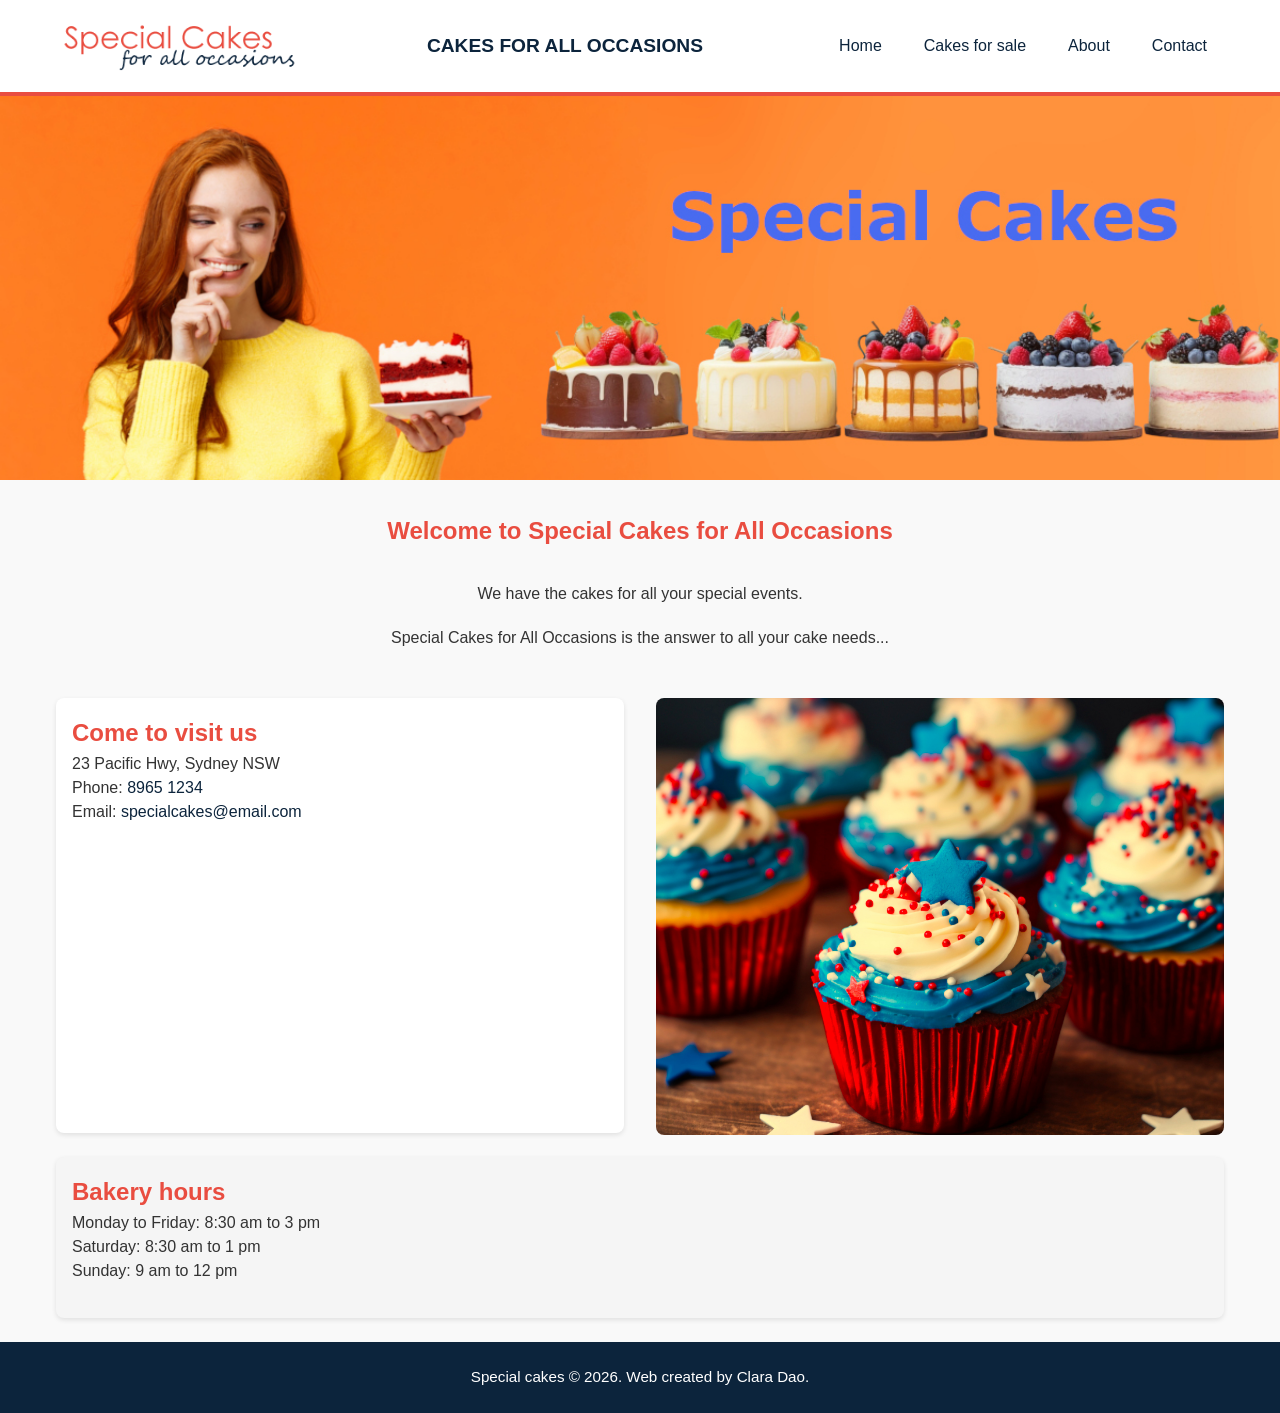
<file: index.html>
<!DOCTYPE html>
<html lang="en">

<head>
    <meta charset="UTF-8">
    <meta name="viewport" content="width=device-width, initial-scale=1.0">
    <title>Special Cakes</title>
    <link rel="stylesheet" href="css/style.css">
</head>

<body>

    <!-- HEADER -->
    <header>
        <div class="header-top">

            <!-- Logo -->
            <div class="logo">
                <a href="index.html">
                    <img src="images/logo.png" alt="Special Cakes logo">
                </a>
            </div>

            <!-- Title -->
            <div class="main-title">
                <a href="index.html">
                    <h2>CAKES FOR ALL OCCASIONS</h2>
                </a>
            </div>

            <!-- Navigation -->
            <nav>
                <ul>
                    <li><a href="index.html">Home</a></li>
                    <li><a href="cakes_for_sale.html">Cakes for sale</a></li>
                    <li><a href="about_us.html">About</a></li>
                    <li><a href="contact_us.html">Contact</a></li>
                </ul>
            </nav>

        </div>
    </header>

    <!-- BANNER -->
    <div class="banner">
        <img src="images/Home_page/1.1.home_banner_1200.jpg" 
             alt="Special Cakes banner showing cakes and promotional text">
    </div>

<main>

    <!-- Welcome -->
    <section class="welcome">
        <h1>Welcome to Special Cakes for All Occasions</h1>
        <p class="lead">We have the cakes for all your special events.</p>
        <p>Special Cakes for All Occasions is the answer to all your cake needs...</p>
    </section>

    <!-- Content -->
    <section class="content">
        <!-- LEFT COLUMN - Chỉ giữ Visit Us -->
        <div class="box-left">
            <div class="visit-us">
                <h2>Come to visit us</h2>
                <p>
                    23 Pacific Hwy, Sydney NSW<br>
                    Phone: <a href="tel:89651234">8965 1234</a><br>
                    Email: <a href="mailto:specialcakes@email.com">specialcakes@email.com</a>
                </p>

                <!-- <div class="map">
                    <iframe src="https://www.google.com/maps?q=23+Pacific+Hwy,+Sydney+NSW&output=embed" 
                            width="100%" height="250" style="border:0;" allowfullscreen="" loading="lazy"></iframe>
                </div> -->
<div class="map">
    <iframe 
        src="https://www.google.com/maps?q=23+Pacific+Hwy,+Sydney+NSW&output=embed"
        width="600" 
        height="250" 
        style="border:0; width: 100%;" 
        allowfullscreen="" 
        loading="lazy">
    </iframe>
</div>
            </div>
        </div>

        <!-- RIGHT COLUMN -->
        <div class="box-right">
            <img src="images/Home_page/1.2.home_large_image_975.jpg" 
                 alt="Delicious cakes display">
        </div>
    </section>

    <!-- Bakery Hours - Đặt riêng full width -->
    <section class="bakery-hours">
        <h2>Bakery hours</h2>
        <p>
            Monday to Friday: 8:30 am to 3 pm <br>
            Saturday: 8:30 am to 1 pm <br>
            Sunday: 9 am to 12 pm
        </p>
    </section>

</main>

    <!-- FOOTER -->
    <footer class="footer">
        <div class="container">
            <p>Special cakes © 2026. Web created by Clara Dao.</p>
        </div>
    </footer>

</body>
</html>
</file>
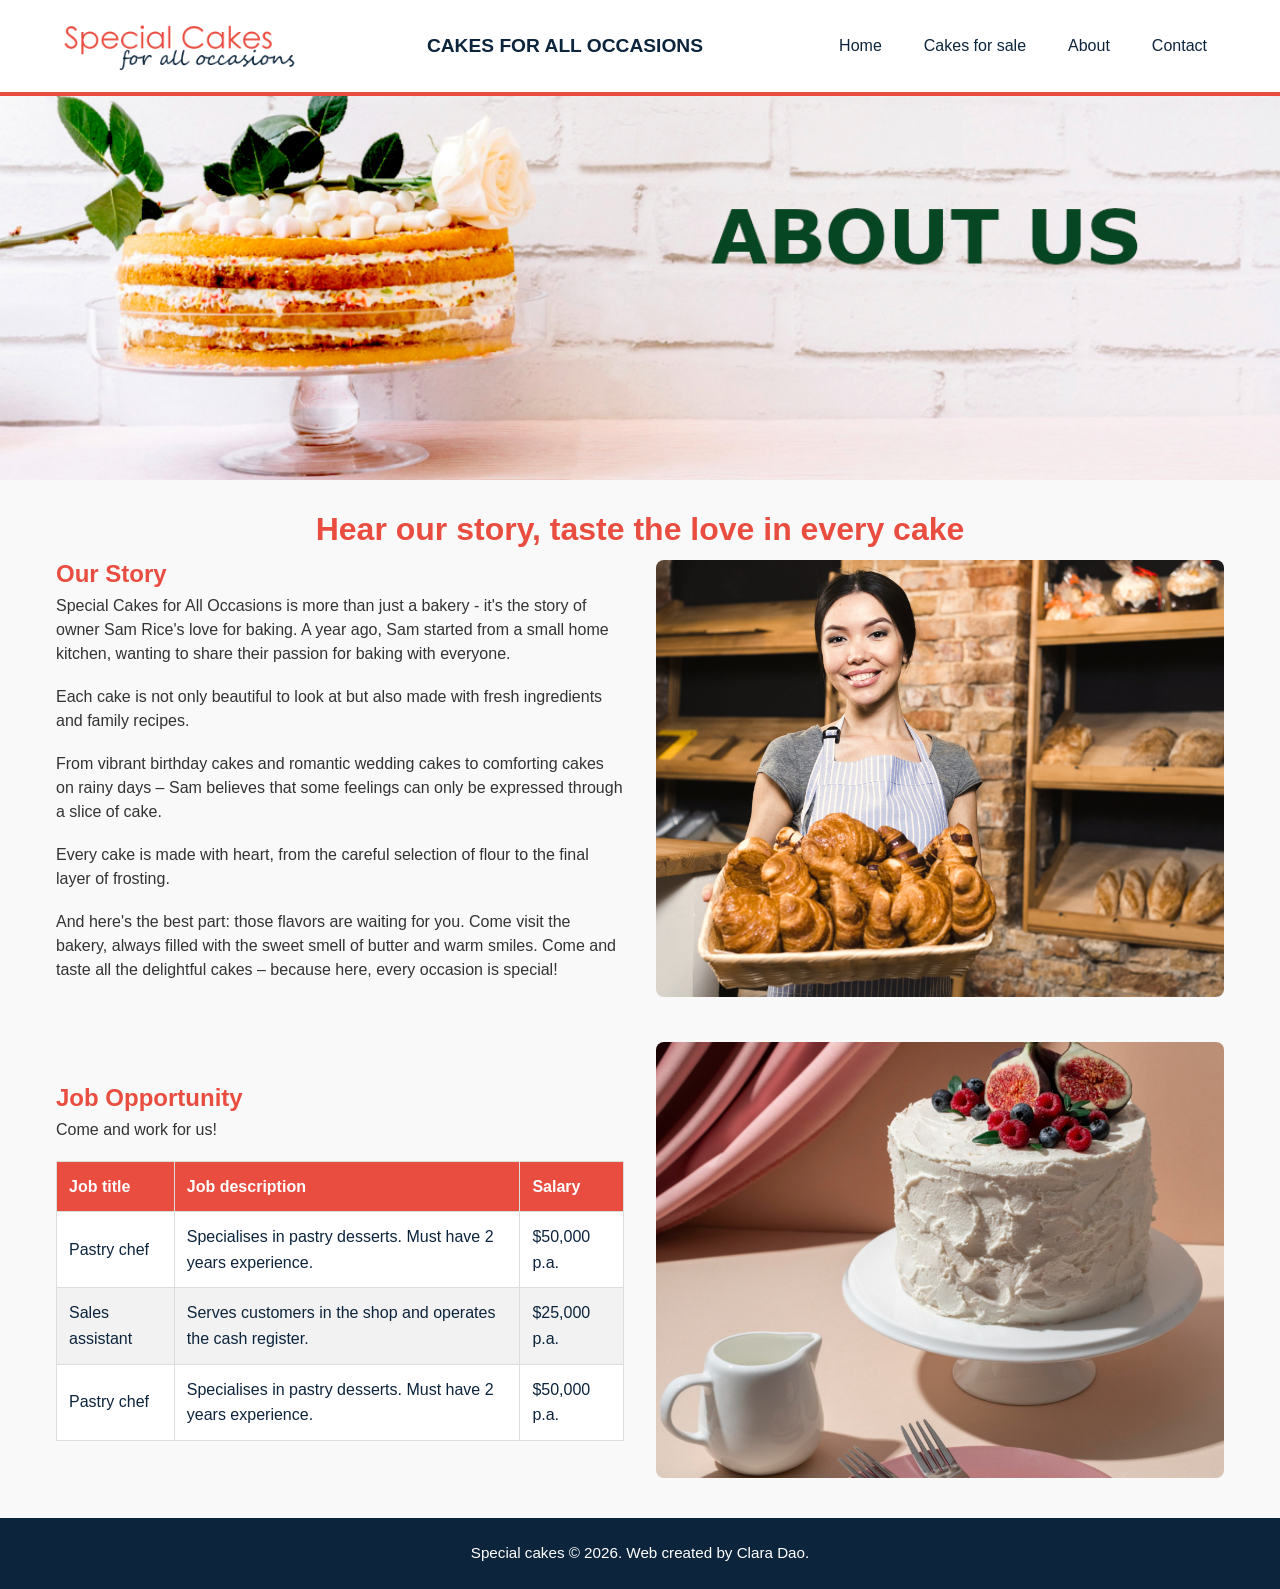
<file: about_us.html>
<!DOCTYPE html>
<html lang="en">

<head>
    <meta charset="UTF-8">
    <meta name="viewport" content="width=device-width, initial-scale=1.0">
    <title>Special Cakes About page</title>
    <link rel="stylesheet" href="css/style.css">
</head>

<body>

    <!-- HEADER -->
    <header>
        <div class="header-top">

            <!-- Logo -->
            <div class="logo">
                <a href="index.html">
                    <img src="images/logo.png" alt="Special Cakes logo">
                </a>
            </div>

            <!-- Title -->
            <div class="main-title">
                <a href="index.html">
                    <h2>CAKES FOR ALL OCCASIONS</h2>
                </a>
            </div>

            <!-- Navigation -->
            <nav>
                <ul>
                    <li><a href="index.html">Home</a></li>
                    <li><a href="cakes_for_sale.html">Cakes for sale</a></li>
                    <li><a href="about_us.html">About</a></li>
                    <li><a href="contact_us.html">Contact</a></li>
                </ul>
            </nav>

        </div>
    </header>

    <!-- BANNER -->
    <div class="banner">
        <img src="images/About_us/3.1.aboutus_banner_1200.jpg"
             alt="Big banner showing cakes and promotional text">
    </div>

<main>

<h1>Hear our story, taste the love in every cake</h1>

  <!-- SECTION 1: OUR STORY -->
  <section class="section section-story">
    
    <!-- LEFT: TEXT -->
    <div class="box text-box">
      <h2>Our Story</h2>
      <p>Special Cakes for All Occasions is more than just a bakery - it's the story of owner Sam Rice's love for baking. A year ago, Sam started from a small home kitchen, wanting to share their passion for baking with everyone. </p>
      <p>Each cake is not only beautiful to look at but also made with fresh ingredients and family recipes.</p>
      <p>From vibrant birthday cakes and romantic wedding cakes to comforting cakes on rainy days – Sam believes that some feelings can only be expressed through a slice of cake.</p>
      <p>Every cake is made with heart, from the careful selection of flour to the final layer of frosting.</p>
      <p>And here's the best part: those flavors are waiting for you. Come visit the bakery, always filled with the sweet smell of butter and warm smiles. Come and taste all the delightful cakes – because here, every occasion is special!</p>
      
    </div>

    <!-- RIGHT: IMAGE -->
    <div class="box image-box">
      <img src="images/About_us/3.2.about_large_image_975.jpg" alt="Baker holding bread">
    </div>

  </section>


  <!-- SECTION 2: Job Opportunity -->
  <section class="section section-jobs">

    <!-- LEFT: TABLE -->
    <div class="box text-box">
      <h2>Job Opportunity</h2>
       <p>Come and work for us!</p>

      <table>
        <thead>
          <tr>
            <th>Job title</th>
            <th>Job description</th>
            <th>Salary</th>
          </tr>
        </thead>

        <tbody>
          <tr>
            <td>Pastry chef</td>
            <td>Specialises in pastry desserts. Must have 2 years experience.</td>
            <td>$50,000 p.a.</td>
          </tr>

          <tr>
            <td>Sales assistant</td>
            <td>Serves customers in the shop and operates the cash register.</td>
            <td>$25,000 p.a.</td>
          </tr>

          <tr>
            <td>Pastry chef</td>
            <td>Specialises in pastry desserts. Must have 2 years experience.</td>
            <td>$50,000 p.a.</td>
          </tr>
        </tbody>
      </table>
    </div>

    <!-- RIGHT: IMAGE -->
    <div class="box image-box">
      <img src="images/Cake_for_sale/2.4.flavouredcake_975.jpg" alt="Cake">
    </div>

  </section>

</main>

<!-- FOOTER -->
<footer class="footer">
    <div class="container">
        <p>Special cakes © 2026. Web created by Clara Dao.</p>
    </div>
</footer>

</body>
</html>
</file>
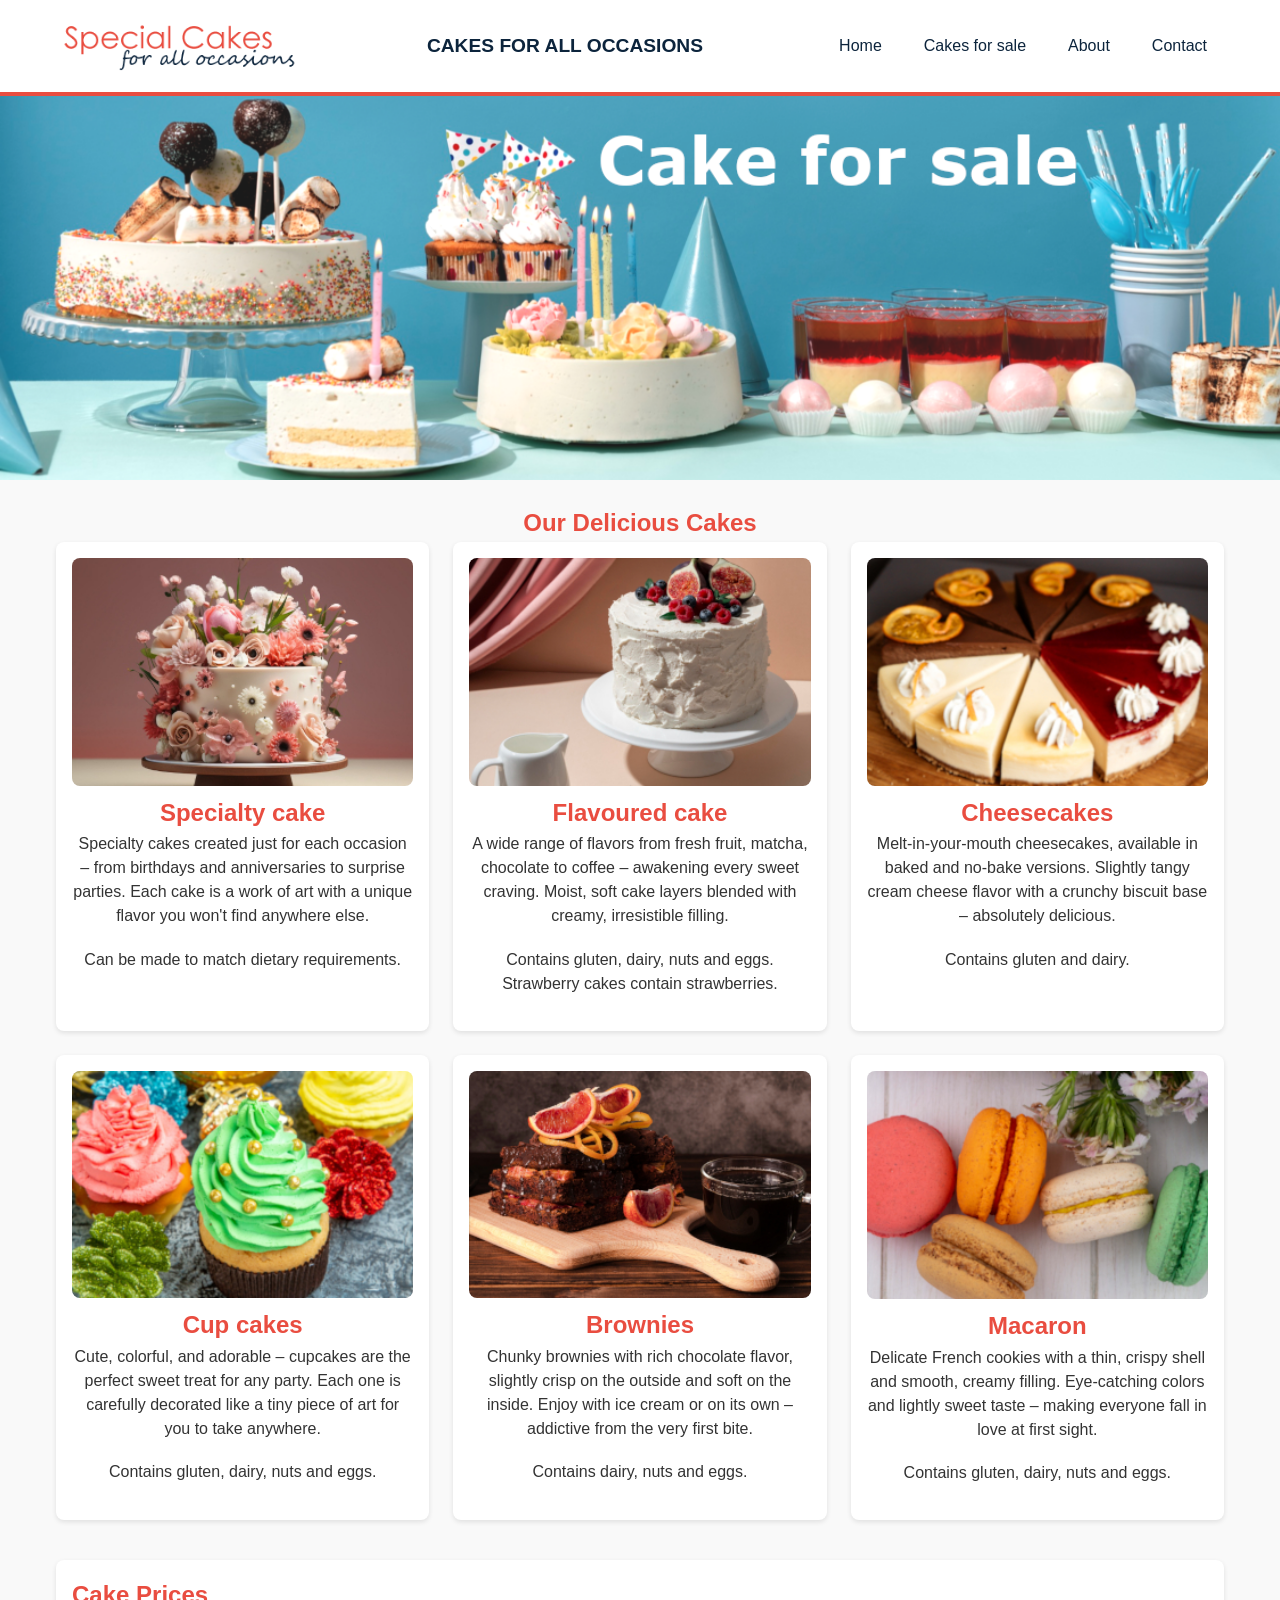
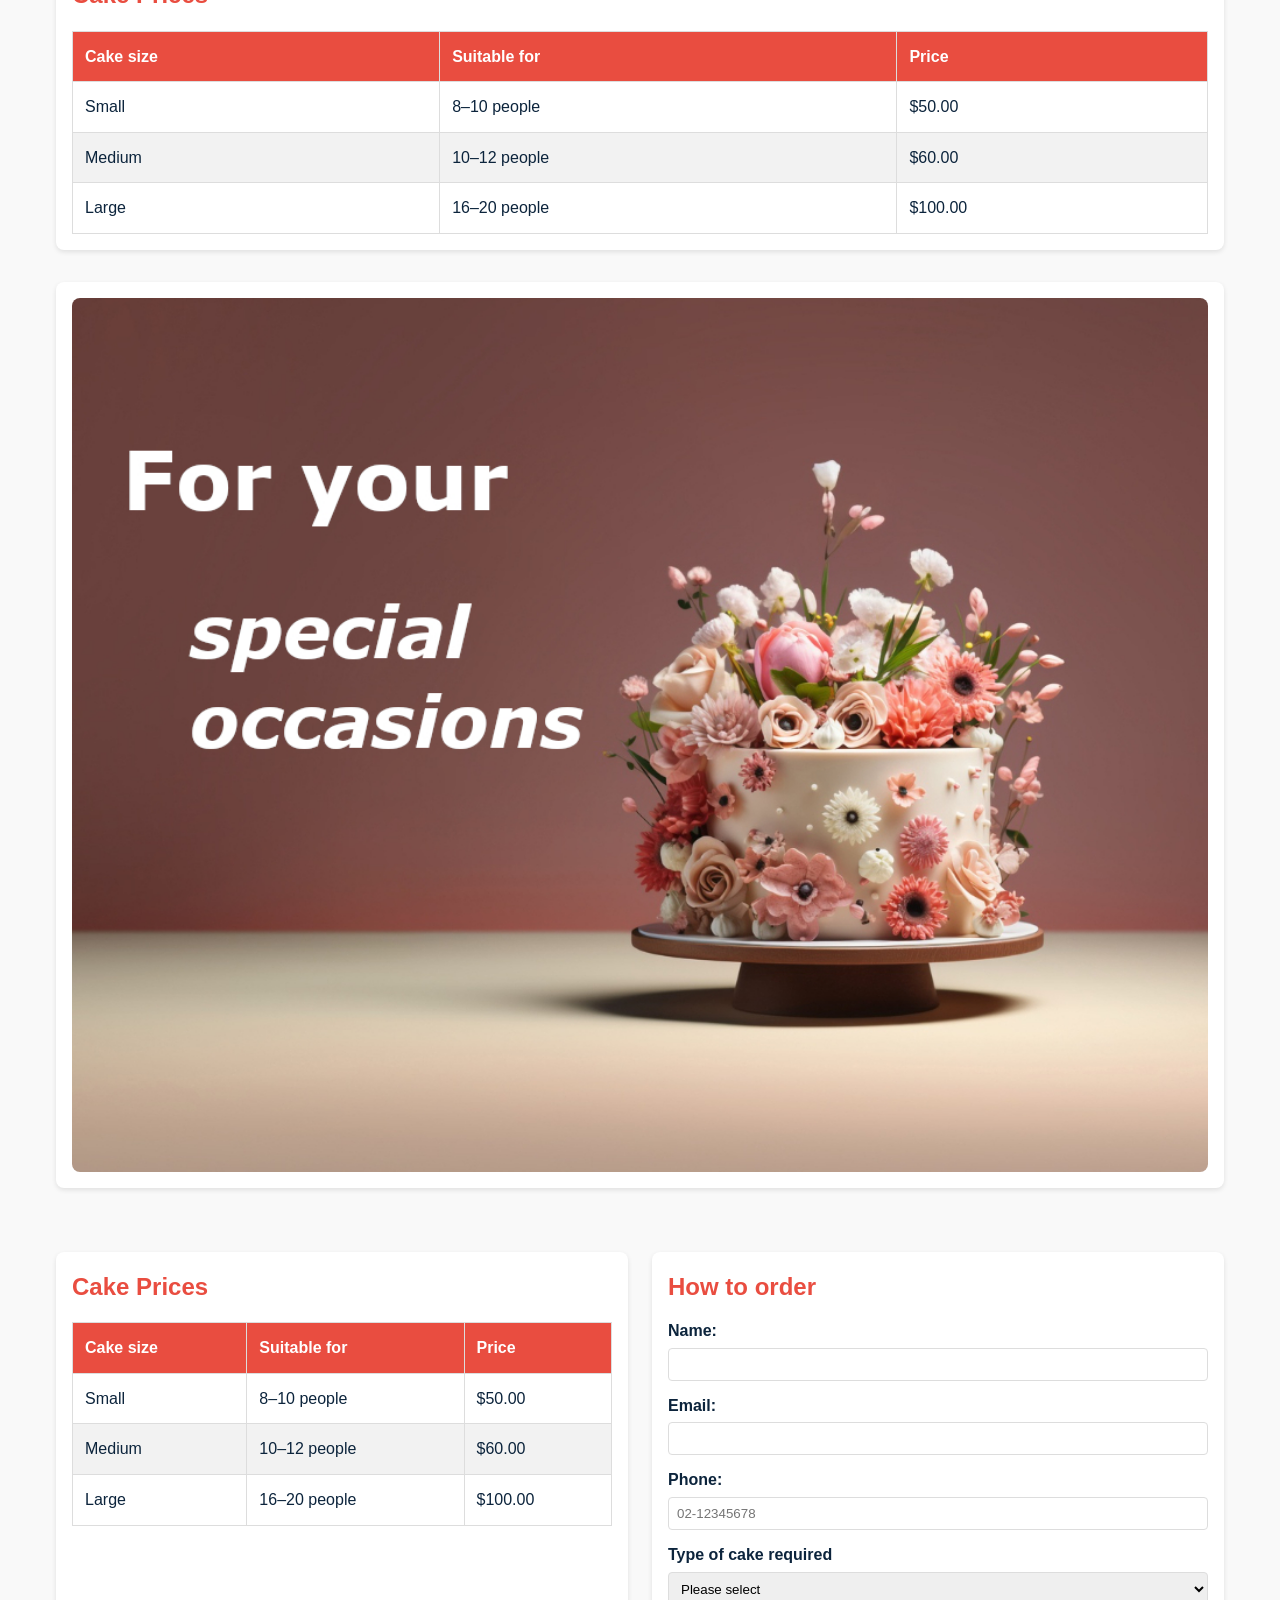
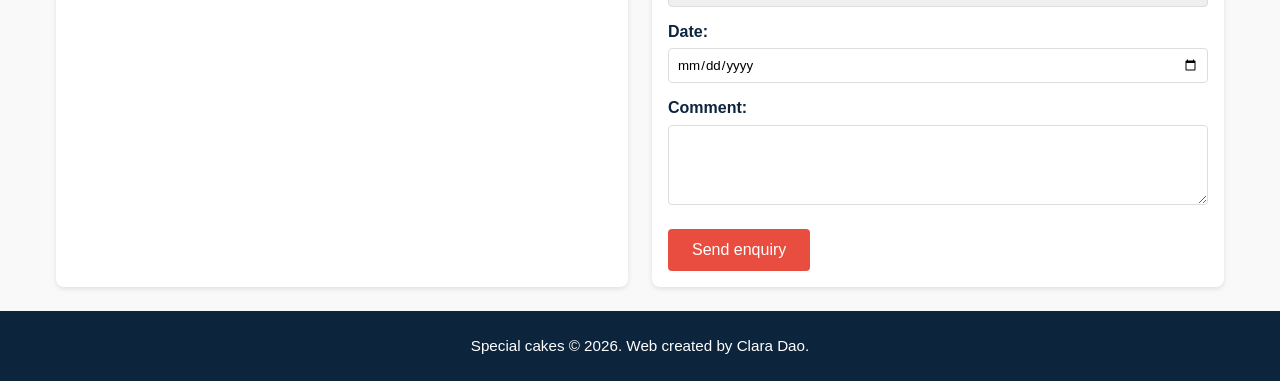
<file: cakes_for_sale.html>
<!DOCTYPE html>
<html lang="en">

<head>
    <meta charset="UTF-8">
    <meta name="viewport" content="width=device-width, initial-scale=1.0">
    <title>Special Cakes About page</title>
    <link rel="stylesheet" href="css/style.css">
</head>

<body>

    <!-- HEADER -->
    <header>
        <div class="header-top">

            <!-- Logo -->
            <div class="logo">
                <a href="index.html">
                    <img src="images/logo.png" alt="Special Cakes logo">
                </a>
            </div>

            <!-- Title -->
            <div class="main-title">
                <a href="index.html">
                    <h2>CAKES FOR ALL OCCASIONS</h2>
                </a>
            </div>

            <!-- Navigation -->
            <nav>
                <ul>
                    <li><a href="index.html">Home</a></li>
                    <li><a href="cakes_for_sale.html">Cakes for sale</a></li>
                    <li><a href="about_us.html">About</a></li>
                    <li><a href="contact_us.html">Contact</a></li>
                </ul>
            </nav>

        </div>
    </header>

    <!-- BANNER -->
    <div class="banner">
        <img src="images/Cake_for_sale/2.1.cakeforsale_banner_1200.png" alt="Banner showing the beautiful cakes">
    </div>

<main>

 <section class="cakes">

  <h1>Our Delicious Cakes</h1>

  <!-- BOX TOP: CAKE LIST -->
  <div class="cake-list">

    <!-- ITEM 1 -->
    <div class="cake-item">
      <a href="images/Cake_for_sale/2.3.Specialtycake_975.jpg">
        <img src="images/Cake_for_sale/2.3.Specialtycake_300.jpg" alt="Specialty cake image">
      </a>
      <h2>Specialty cake</h2>
      <p>Specialty cakes created just for each occasion – from birthdays and anniversaries to surprise parties. Each cake is a work of art with a unique flavor you won't find anywhere else.</p>
      <p>Can be made to match dietary requirements.</p>
    </div>

    <!-- ITEM 2 -->
    <div class="cake-item">
      <a href="images/Cake_for_sale/2.4.flavouredcake_975.jpg">
        <img src="images/Cake_for_sale/2.4.flavouredcake_300.jpg" alt="Flavoured cake image">
      </a>
      <h2>Flavoured cake</h2>
      <p>A wide range of flavors from fresh fruit, matcha, chocolate to coffee – awakening every sweet craving. Moist, soft cake layers blended with creamy, irresistible filling.</p>
      <p>Contains gluten, dairy, nuts and eggs. Strawberry cakes contain strawberries.</p>
    </div>

    <!-- ITEM 3 -->
    <div class="cake-item">
      <a href="images/Cake_for_sale/2.5.cheesecake_975.jpg">
        <img src="images/Cake_for_sale/2.5.cheesecake_300.jpg" alt="Cheesecakes image">
      </a>
      <h2>Cheesecakes</h2>
      <p>Melt-in-your-mouth cheesecakes, available in baked and no-bake versions. Slightly tangy cream cheese flavor with a crunchy biscuit base – absolutely delicious.</p>
      <p>Contains gluten and dairy.</p>
    </div>

    <!-- ITEM 4 -->
    <div class="cake-item">
      <a href="images/Cake_for_sale/2.7.cupcakes_975.jpg">
        <img src="images/Cake_for_sale/2.7.cupcakes_300.jpg" alt="Cup cakes image">
      </a>
      <h2>Cup cakes</h2>
      <p>Cute, colorful, and adorable – cupcakes are the perfect sweet treat for any party. Each one is carefully decorated like a tiny piece of art for you to take anywhere.</p>
      <p>Contains gluten, dairy, nuts and eggs.</p>
    </div>

    <!-- ITEM 5 -->
    <div class="cake-item">
      <a href="images/Cake_for_sale/2.6.browneis_975.jpg">
        <img src="images/Cake_for_sale/2.6.browneis_300.jpg" alt="Brownies image">
      </a>
      <h2>Brownies</h2>
      <p>Chunky brownies with rich chocolate flavor, slightly crisp on the outside and soft on the inside. Enjoy with ice cream or on its own – addictive from the very first bite.</p>
      <p>Contains dairy, nuts and eggs.</p>
    </div>

    <!-- ITEM 6 -->
    <div class="cake-item">
      <a href="images/Cake_for_sale/2.2.macarons_975.jpg">
        <img src="images/Cake_for_sale/2.2.macarons_300.jpg" alt="Macaron image">
      </a>
      <h2>Macaron</h2>
      <p>Delicate French cookies with a thin, crispy shell and smooth, creamy filling. Eye-catching colors and lightly sweet taste – making everyone fall in love at first sight.</p>
      <p>Contains gluten, dairy, nuts and eggs.</p>
    </div>

  </div>

      <!-- TABLE -->
    <div class="cake-prices">
      <h2>Cake Prices</h2>

      <table>
        <thead>
          <tr>
            <th>Cake size</th>
            <th>Suitable for</th>
            <th>Price</th>
          </tr>
        </thead>

        <tbody>
          <tr>
            <td>Small</td>
            <td>8–10 people</td>
            <td>$50.00</td>
          </tr>
          <tr>
            <td>Medium</td>
            <td>10–12 people</td>
            <td>$60.00</td>
          </tr>
          <tr>
            <td>Large</td>
            <td>16–20 people</td>
            <td>$100.00</td>
          </tr>
        </tbody>
      </table>
    </div>

    <!-- IMAGE -->
    <div class="order-image">
      <img src="images/Cake_for_sale/2.3.Specialtycake_975.jpg" alt="Special occasion cake">
    </div>

  
  <!-- BOX UNDER -->
    <div class="order-section">

        <!-- Cake Prices -->
        <div class="cake-prices">
            <h2>Cake Prices</h2>
            <table>
                <thead>
                    <tr>
                        <th>Cake size</th>
                        <th>Suitable for</th>
                        <th>Price</th>
                    </tr>
                </thead>
                <tbody>
                    <tr>
                        <td>Small</td>
                        <td>8–10 people</td>
                        <td>$50.00</td>
                    </tr>
                    <tr>
                        <td>Medium</td>
                        <td>10–12 people</td>
                        <td>$60.00</td>
                    </tr>
                    <tr>
                        <td>Large</td>
                        <td>16–20 people</td>
                        <td>$100.00</td>
                    </tr>
                </tbody>
            </table>
        </div>

        <!-- Order Form -->
        <div class="order-form">
            <h2>How to order</h2>
            <form>
                <label for="name">Name:</label>
                <input type="text" id="name" name="name" required>

                <label for="email">Email:</label>
                <input type="email" id="email" name="email" required>

                <label for="phone">Phone:</label>
                <input type="tel" id="phone" name="phone"
                       pattern="[0-9]{2}-[0-9]{8}"
                       placeholder="02-12345678"
                       required>

                <div class="form-group">
                    <label for="cake-type">Type of cake required</label>
                    <select id="cake-type" name="cake-type" required>
                        <option value="" selected disabled>Please select</option>
                        <option value="speciality">Speciality cake</option>
                        <option value="flavoured">Flavoured cake</option>
                        <option value="cheesecake">Cheesecake</option>
                        <option value="brownies">Brownies</option>
                        <option value="cupcakes">Cupcakes</option>
                        <option value="macarons">Macarons</option>
                    </select>
                </div>

                <label for="date">Date:</label>
                <input type="date" id="date" name="date" required>

                <label for="comment">Comment:</label>
                <textarea id="comment" name="comment"></textarea>

                <button type="submit">Send enquiry</button>
            </form>
        </div>

    </div>   <!-- Đóng order-section -->

</section>   <!-- Đóng section.cakes -->

</main>

<!-- FOOTER -->
<footer class="footer">
    <div class="container">
        <p>Special cakes © 2026. Web created by Clara Dao.</p>
    </div>
</footer>

</body>
</html>
</file>
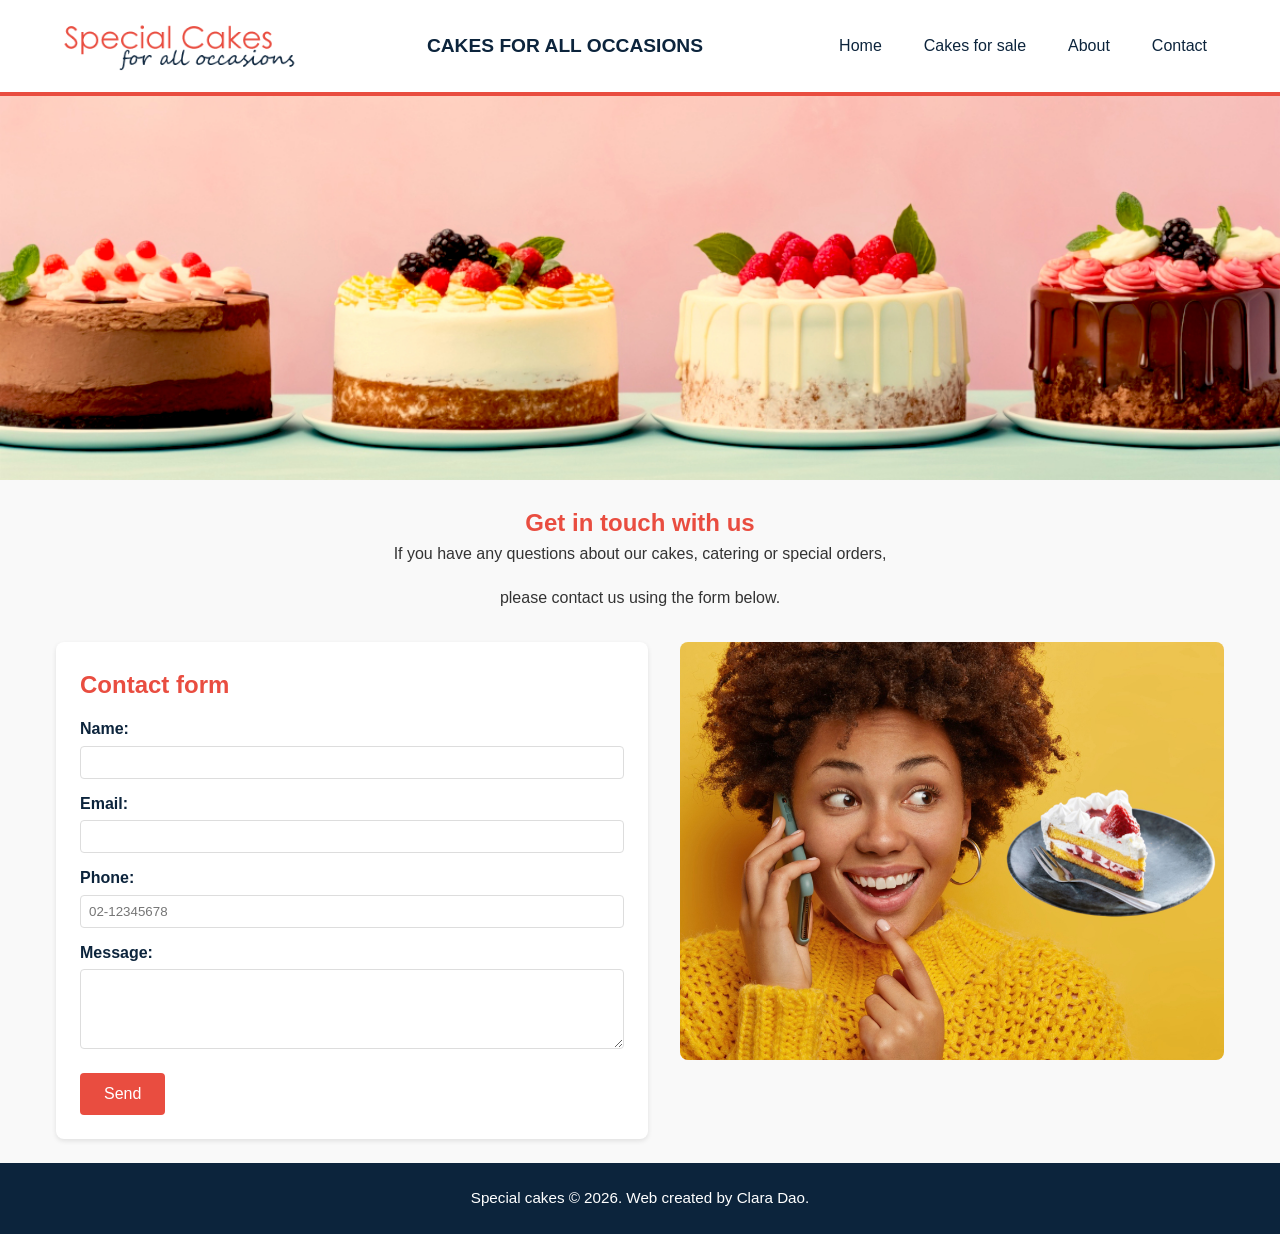
<file: contact_us.html>
<!DOCTYPE html>
<html lang="en">

<head>
    <meta charset="UTF-8">
    <meta name="viewport" content="width=device-width, initial-scale=1.0">
    <title>Special Cakes About page</title>
    <link rel="stylesheet" href="css/style.css">
</head>

<body>

    <!-- HEADER -->
    <header>
        <div class="header-top">

            <!-- Logo -->
            <div class="logo">
                <a href="index.html">
                    <img src="images/logo.png" alt="Special Cakes logo">
                </a>
            </div>

            <!-- Title -->
            <div class="main-title">
                <a href="index.html">
                    <h2>CAKES FOR ALL OCCASIONS</h2>
                </a>
            </div>

            <!-- Navigation -->
            <nav>
                <ul>
                    <li><a href="index.html">Home</a></li>
                    <li><a href="cakes_for_sale.html">Cakes for sale</a></li>
                    <li><a href="about_us.html">About</a></li>
                    <li><a href="contact_us.html">Contact</a></li>
                </ul>
            </nav>

        </div>
    </header>

    <div class="banner">
        <div class="container">
            <img src="images/Contact_us/4.1.contactus_banner_1200.jpg" 
                 alt="Special Cakes banner showing cakes and promotional text">
        </div>
    </div>

<main>

  <section class="contact">

  <!-- BOX TOP -->
  <div class="contact-header">
    <h1>Get in touch with us</h1>
    <p>If you have any questions about our cakes, catering or special orders,</p>
    <p>please contact us using the form below.</p>
  </div>

  <!-- BOX UNDER -->
  <div class="contact-content">

    <!-- LEFT: FORM -->
    <div class="contact-form">
      <h2>Contact form</h2>

      <form>
        <label for="name">Name:</label>
        <input type="text" id="name" name="name" required>

        <label for="email">Email:</label>
        <input type="email" id="email" name="email" required>

        <label for="phone">Phone:</label>
        <input type="tel" id="phone" name="phone" 
       pattern="[0-9]{2}-[0-9]{8}" 
       placeholder="02-12345678" 
       required>

        <label for="message">Message:</label>
        <textarea id="message" name="message" required></textarea>

        <button type="submit">Send</button>
      </form>
    </div>

    <!-- RIGHT: IMAGE -->
    <div class="contact-image">
      <img src="images/Contact_us/4.2.contactus_large_image_975.jpg" alt="The girl on phone thinking about cake">
    </div>

  </div>

</section>

</main>

<!-- FOOTER -->
    <footer class="footer">
        <div class="container">
            <p>Special cakes © 2026. Web created by Clara Dao.</p>
        </div>
    </footer>

</body>
</html>
</file>
<file: css/style.css>
/* ============================================
   RESET CSS - Compatible with all browsers.
   ============================================ */
* {
  margin: 0;
  padding: 0;
  box-sizing: border-box;
}

/* ============================================
    APPLICABLE TO THE ENTIRE WEBSITE
   ============================================ */
body {
  font-family: Arial, Helvetica, sans-serif;
  line-height: 1.6;
  background-color: #f9f9f9;
  color: #0C243C;
}

img {
  max-width: 100%;
  height: auto;
  display: block;
}

a {
  color: #0C243C;
  text-decoration: none;
}

a:hover {
  text-decoration: underline;
}

main {
  max-width: 1200px;
  margin: 1.5rem auto;
  padding: 0 1rem;
}

h1 {
  color: #E94D40;
  text-align: center;
}

h2, h3 {
  color: #E94D40;
}

/* ============================================
   HEADER + NAVIGATION (Applies to all pages)
   ============================================ */
header {
  background-color: #ffffff;
  border-bottom: 4px solid #E94D40;
}

.header-top {
  display: flex;
  align-items: center;
  justify-content: space-between;
  max-width: 1200px;
  margin: 0 auto;
  padding: 1rem;
}

.logo img {
  height: 60px;
  width: auto;
}

.main-title h2 {
  font-size: 1.2rem;
  color: #0C243C;
  margin: 0;
}

nav ul {
  list-style: none;
  display: flex;
  gap: 0.5rem;
}

nav ul li a {
  padding: 0.5rem 1rem;
  border-radius: 999px;
  border: 1px solid transparent;
  color: #0C243C;
}

nav ul li a:hover {
  border-color: #E94D40;
  background-color: #E94D40;
  color: white;
  text-decoration: none;
}
p {
    margin-bottom: 1.2rem;     /* Khoảng cách giữa các đoạn văn */
    line-height: 1.5;          /* Chiều cao dòng dễ đọc */
    color: #333;
}
/* ============================================
   FOOTER (Applies to all pages)
   ============================================ */
footer.footer {
    background-color: #0C243C;
    color: white;
    padding: 1.5rem 1rem;
    text-align: center;
    font-size: 0.95rem;
}

footer.footer p {
    color: white;
    margin: 0;
}

/* ============================================
   BANNER (Applies to all pages)
   ============================================ */
.banner img {
  width: 100%;
  height: auto;
}

/* ============================================
    INDEX (HOME PAGE)
   ============================================ */
.welcome {
  text-align: center;
  margin: 2rem 0;
  
}

.welcome h1 {
  color: #E94D40;
  margin-bottom: 2rem;
}

.content {
  display: flex;
  gap: 2rem;
  margin-top: 3rem;
}

.box-left {
  flex: 1;
}

.box-right {
  flex: 1;
}

.box-right img {
  width: 100%;
  border-radius: 8px;
  display: block; 
}

.visit-us {
    background-color: white;
    padding: 1rem;
    border-radius: 8px;
    margin-bottom: 1.5rem;
    box-shadow: 0 2px 5px rgba(0,0,0,0.1);
}

/* Bakery Hours - Kéo dài hết chiều ngang */
.bakery-hours {
    background-color: whitesmoke;
    padding: 1rem;
    border-radius: 8px;
    box-shadow: 0 2px 5px rgba(0,0,0,0.1);
    width: 100%;                    /* Kéo dài hết chiều ngang */
    margin-bottom: 1.5rem;
}

.map iframe {
  width: 100%;
  margin-top: 1rem;
  border-radius: 8px;
}


/* ============================================
    CAKES FOR SALE PAGE
   ============================================ */
.cake-list {
  display: grid;
  grid-template-columns: repeat(3, 1fr);
  gap: 1.5rem;
  margin-bottom: 2.5rem;
}

.cake-item {
  background-color: white;
  border-radius: 8px;
  padding: 1rem;
  text-align: center;
  box-shadow: 0 2px 5px rgba(0,0,0,0.1);
}

.cake-item img {
  width: 100%;
  border-radius: 8px;
  margin-bottom: 0.5rem;
}

.cake-item h3 {
  color: #E94D40;
  margin: 0.5rem 0;
}

.order-section {
  display: flex;
  gap: 1.5rem;
  margin-top: 2rem;
  flex-wrap: wrap;
}

.order-form, .cake-prices, .order-image {
  flex: 1;
  background-color: white;
  padding: 1rem;
  border-radius: 8px;
  box-shadow: 0 2px 5px rgba(0,0,0,0.1);
  margin-top: 2rem;
}

.order-image img {
  width: 100%;
  border-radius: 8px;
}

form label {
  display: block;
  margin-top: 0.75rem;
  font-weight: bold;
}

form input, form select, form textarea {
  width: 100%;
  padding: 0.5rem;
  margin-top: 0.25rem;
  border: 1px solid #ddd;
  border-radius: 4px;
  font-family: Arial;
}

form textarea {
  height: 80px;
}

button {
  background-color: #E94D40;
  color: white;
  border: none;
  padding: 0.75rem 1.5rem;
  margin-top: 1rem;
  border-radius: 4px;
  cursor: pointer;
  font-size: 1rem;
}

button:hover {
  background-color: #0C243C;
}

/* ============================================
   ABOUT PAGE
   ============================================ */
.section {
  display: flex;
  gap: 2rem;
  margin-bottom: 2.5rem;
  align-items: center;
  flex-wrap: wrap;
}

.text-box, .image-box {
  flex: 1;
  min-width: 250px;
}

.image-box img {
  border-radius: 8px;
  width: 100%;
}

table {
  width: 100%;
  border-collapse: collapse;
  margin-top: 1rem;
  background-color: white;
}

th, td {
  border: 1px solid #ddd;
  padding: 0.75rem;
  text-align: left;
}

th {
  background-color: #E94D40;
  color: white;
}

tr:nth-child(even) {
  background-color: #f2f2f2;
}

/* ============================================
   CONTACT PAGE
   ============================================ */
.contact-header {
  text-align: center;
  margin-bottom: 2rem;
}

.contact-header h2 {
  color: #0C243C;
}

.contact-content {
  display: flex;
  gap: 2rem;
  align-items: flex-start;
  flex-wrap: wrap;
}

.contact-form {
  flex: 1;
  background-color: white;
  padding: 1.5rem;
  border-radius: 8px;
  box-shadow: 0 2px 5px rgba(0,0,0,0.1);
}

.contact-form h3 {
  margin-top: 0;
  color: #E94D40;
}

.contact-image {
  flex: 1;
}

.contact-image img {
  width: 100%;
  border-radius: 8px;
}
</file>
